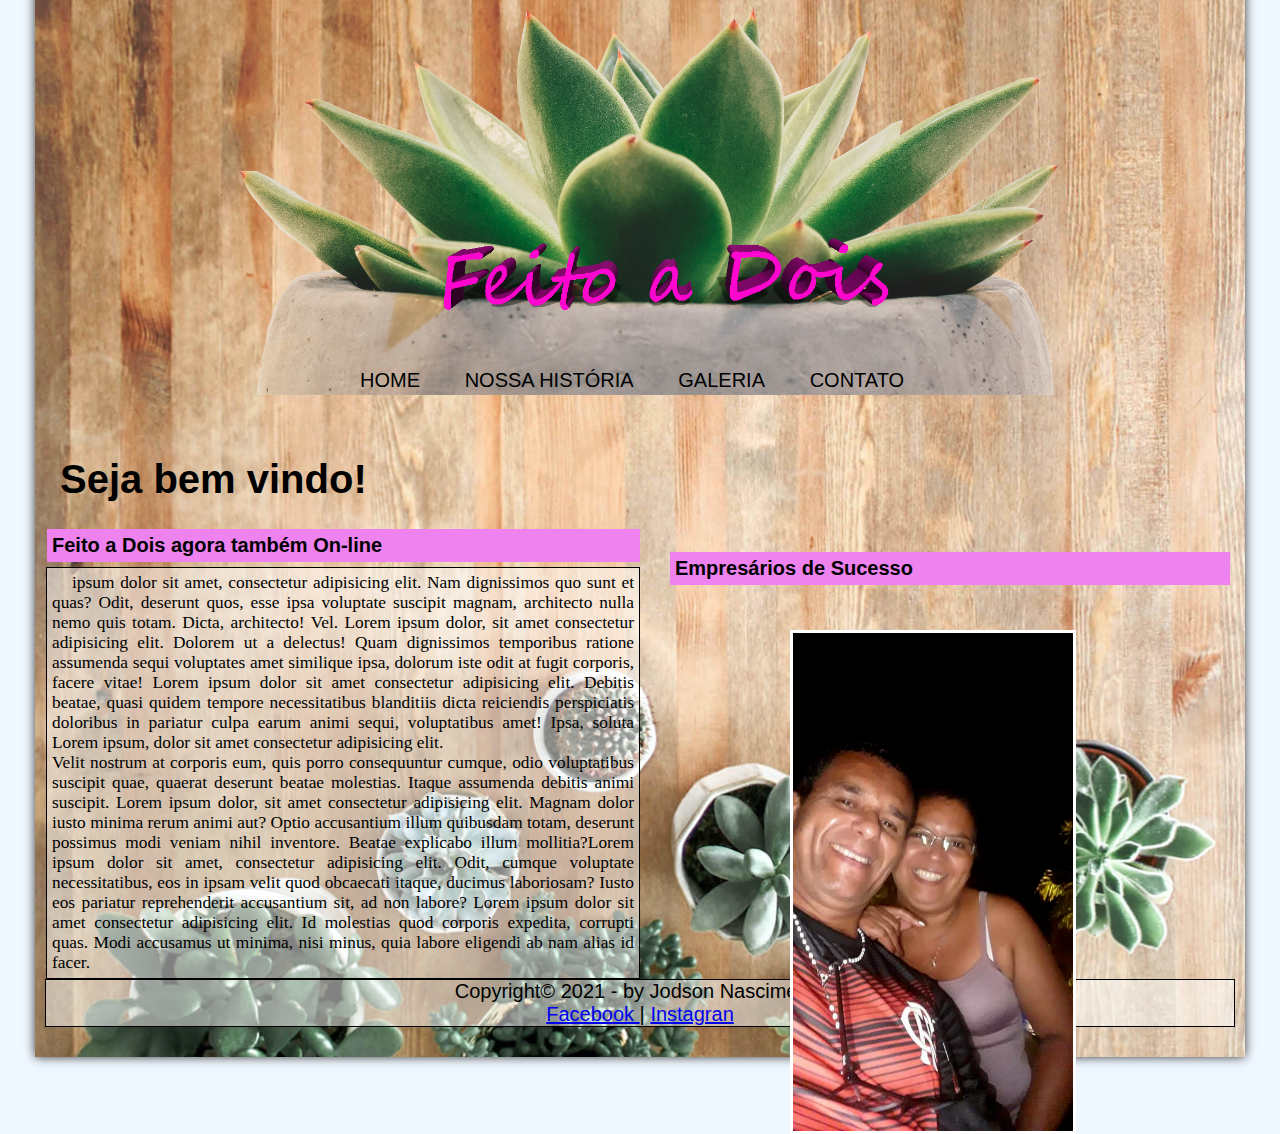
<file: index.html>
<!DOCTYPE html>
<html lang="pt-br">
<head>
    <meta charset="UTF-8">
    <meta http-equiv="X-UA-Compatible" content="IE=edge">
    <meta name="viewport" content="width=device-width, initial-scale=1.0">
    <title>Feito a Dois</title>
    <link rel="stylesheet" type="text/css" href="css/estilo.css" >
    <link href="/favicon.ico.ico" rel="shortcut icon">
</head> 
<body>
<div id="interface">
    <nav id="menu">
    <header id="cabecalho">
        <img id="banner" src="imagens/suculenta-3d.png">
        <ul>
            <li><a href="index.html">Home</a></li>
            <li><a href="historia.html">Nossa História</a></li>
            <li><a href="galeria.html">Galeria</a></li>
            <li><a href="contato.html">Contato</a></li>
        </ul>
    </header>
</nav>

    <section id="corpo">
        <h1>Seja bem vindo!</h1> 
        <h2>Feito a Dois agora também On-line</h2>
        <div id="caixa">
            <p>ipsum dolor sit amet, consectetur adipisicing elit. Nam dignissimos quo sunt et quas? Odit, deserunt quos, esse ipsa voluptate suscipit magnam, architecto nulla nemo quis totam. Dicta, architecto! Vel.    Lorem ipsum dolor, sit amet consectetur adipisicing elit. Dolorem ut a delectus! Quam dignissimos temporibus ratione assumenda sequi voluptates amet similique ipsa, dolorum iste odit at fugit corporis, facere vitae! Lorem ipsum dolor sit amet consectetur adipisicing elit. Debitis beatae, quasi quidem tempore necessitatibus blanditiis dicta reiciendis perspiciatis doloribus in pariatur culpa earum animi sequi, voluptatibus amet! Ipsa, soluta Lorem ipsum, dolor sit amet consectetur adipisicing elit.<br> Velit nostrum at corporis eum, quis porro consequuntur cumque, odio voluptatibus suscipit quae, quaerat deserunt beatae molestias. Itaque assumenda debitis animi suscipit. Lorem ipsum dolor, sit amet consectetur adipisicing elit. Magnam dolor iusto minima rerum animi aut? Optio accusantium illum quibusdam totam, deserunt possimus modi veniam nihil inventore. Beatae explicabo illum mollitia?Lorem ipsum dolor sit amet, consectetur adipisicing elit. Odit, cumque voluptate necessitatibus, eos in ipsam velit quod obcaecati itaque, ducimus laboriosam? Iusto eos pariatur reprehenderit accusantium sit, ad non labore? Lorem ipsum dolor sit amet consectetur adipisicing elit. Id molestias quod corporis expedita, corrupti quas. Modi accusamus ut minima, nisi minus, quia labore eligendi ab nam alias id facer.
            </p>
        </div>
    </section>
    <aside id="lateral">
        <h1>Empresários de Sucesso</h1>
        <img id="senhor" src="imagens/mae-pai.png">
    </aside>

<footer id="rodape"><!--essa é a area do rodape do site por isso a tag footer-->
    <p>Copyright&copy; 2021 - by Jodson Nascimento<br/>
    <a href="http://facebook.com/JodsonJose" target="blank">Facebook </a>|
    <a href="https://www.instagram.com/jodsonjose/" target="blank"> Instagran</a></p>
    </footer>
</div>
</body>
</html>
</file>
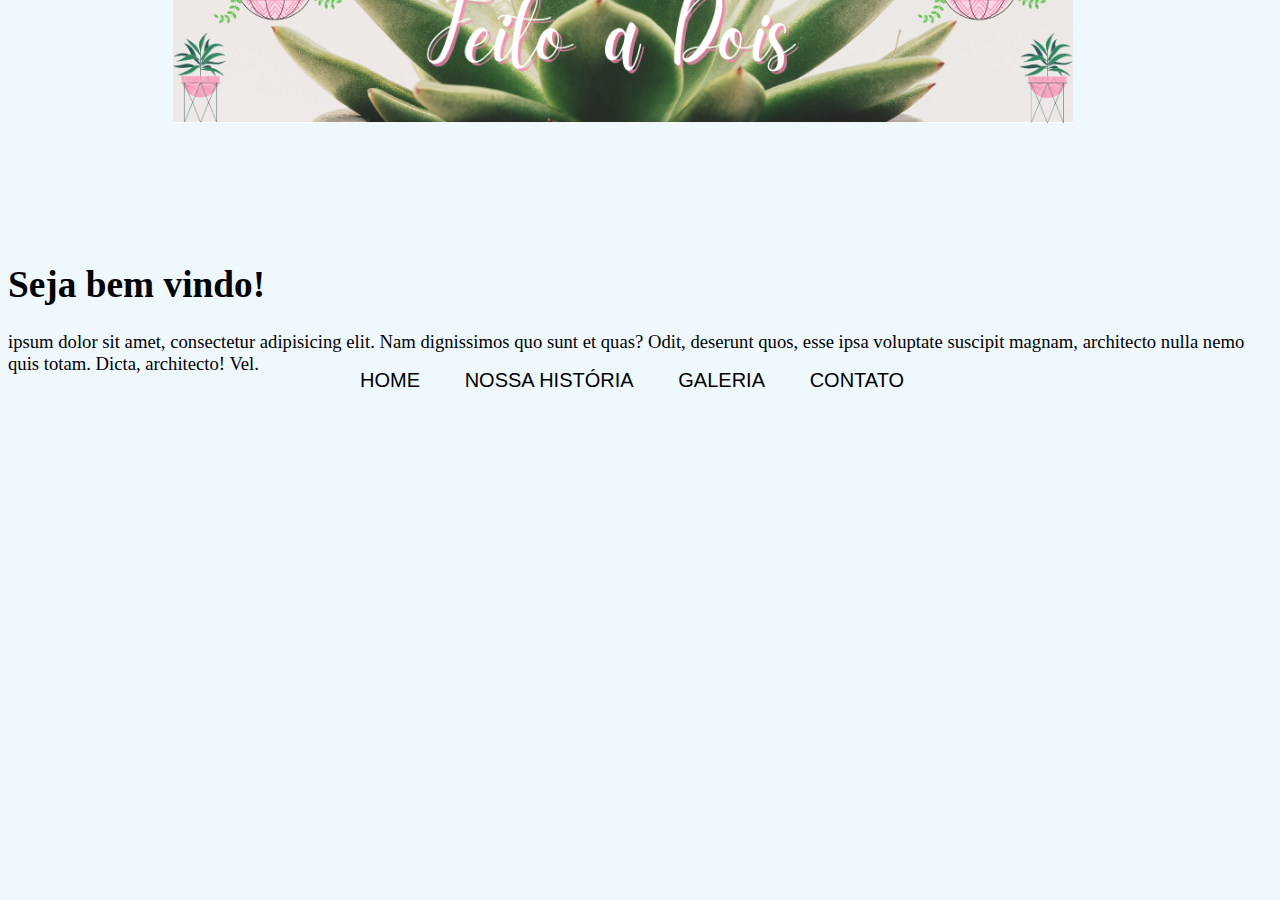
<file: html/index.html>
<!DOCTYPE html>
<html lang="pt-br">
<head>
    <meta charset="UTF-8">
    <meta http-equiv="X-UA-Compatible" content="IE=edge">
    <meta name="viewport" content="width=device-width, initial-scale=1.0">
    <title>Feito a Dois</title>
    <link rel="stylesheet" type="text/css" href="/css/estilo.css" >
    <link href="/favicon.ico.ico" rel="shortcut icon">
</head> 
<body>
    <header id="cabecalho">
        <ul>
            <li><a href="index.html">Home</a></li>
            <li><a href="historia.html">Nossa História</a></li>
            <li><a href="galeria.html">Galeria</a></li>
            <li><a href="contato.html">Contato</a></li>
        </ul>
        <img id="banner" src="/imagens/feito-a-dois.png.png">
    </header>
   
<title>Feito a Dois</title>
<h1>Seja bem vindo!</h1>  
<nav class="corpo">
<h1></h1>
<p>ipsum dolor sit amet, consectetur adipisicing elit. Nam dignissimos quo sunt et quas? Odit, deserunt quos, esse ipsa voluptate suscipit magnam, architecto nulla nemo quis totam. Dicta, architecto! Vel.
</p>
</nav>

</body>
</html>
</file>
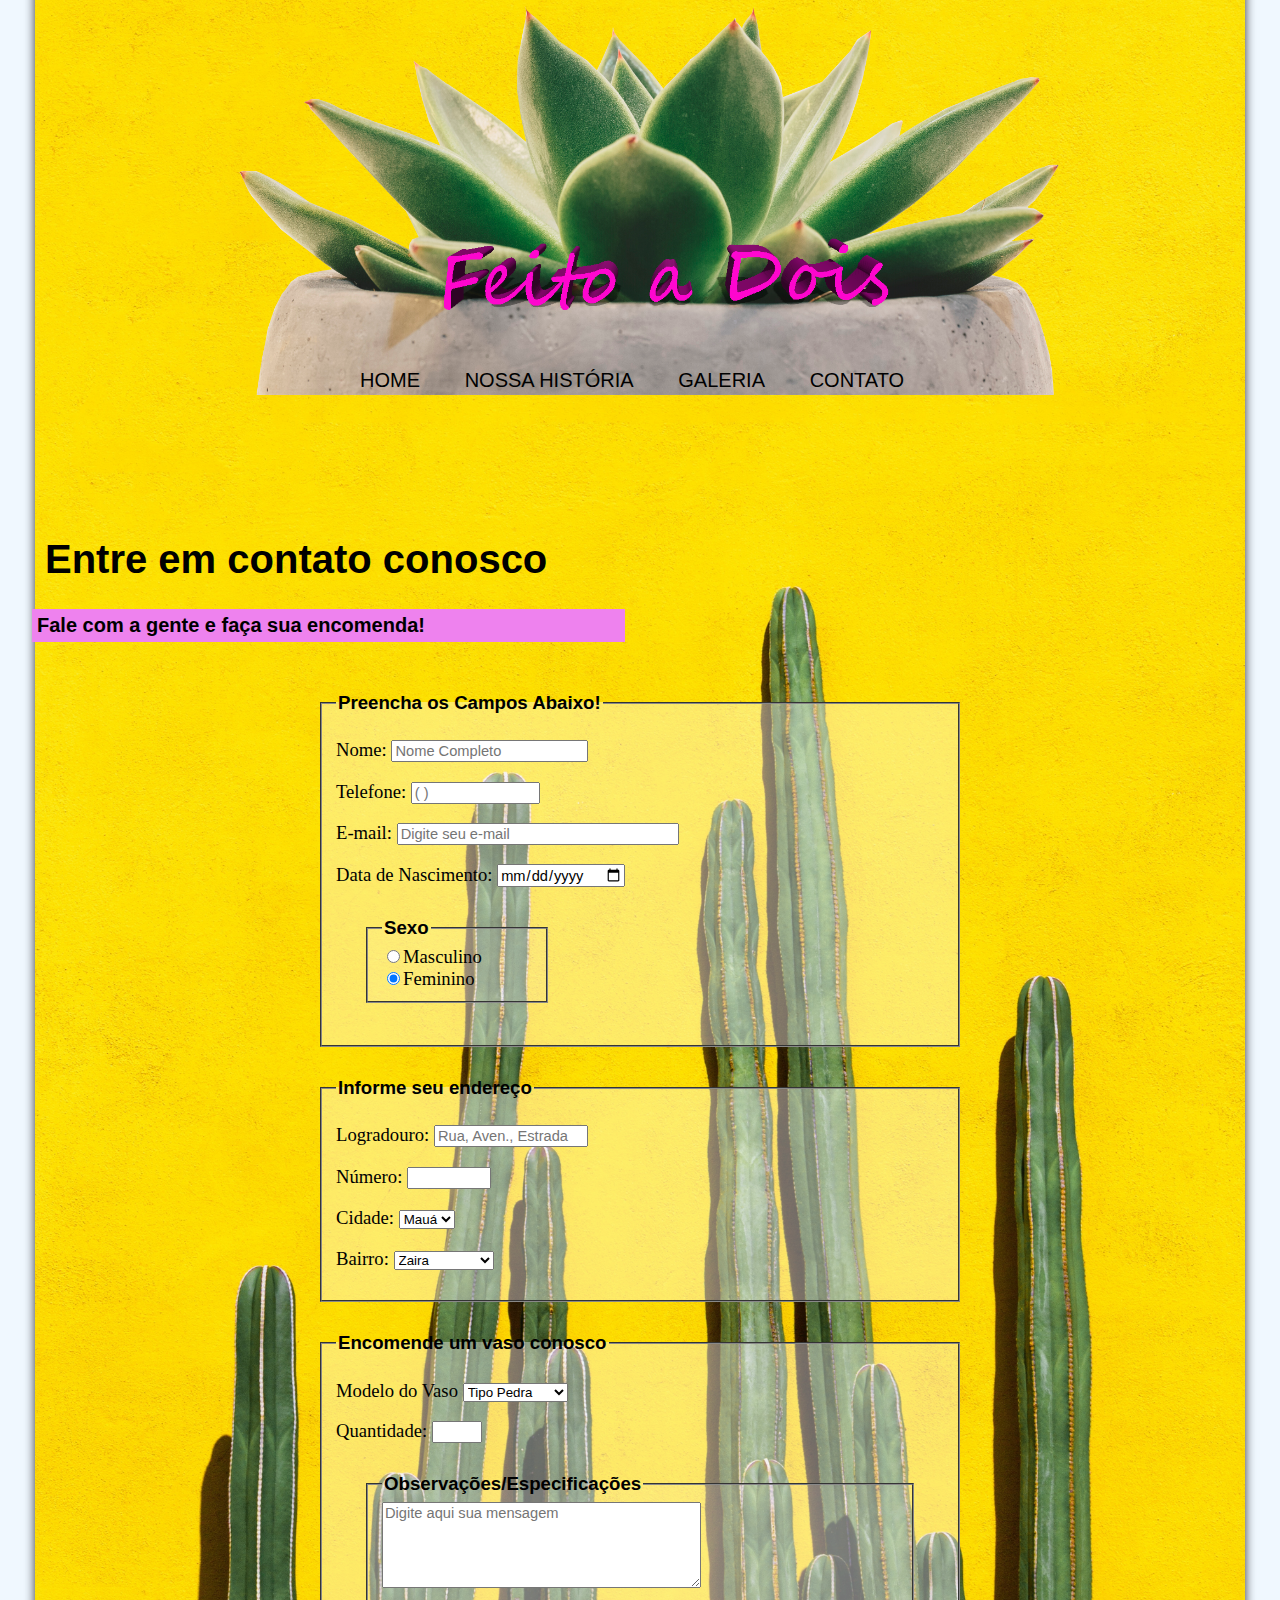
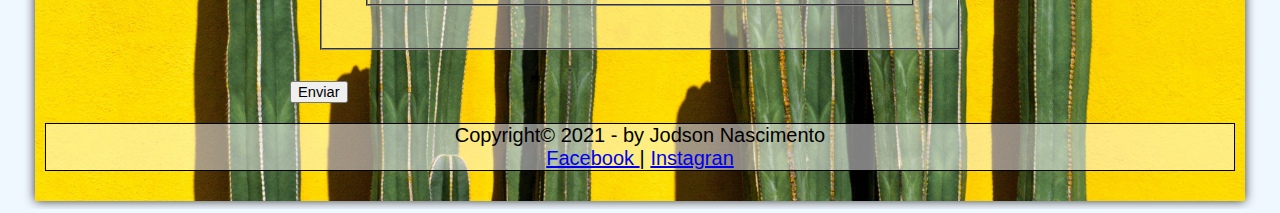
<file: contato.html>
<!DOCTYPE html>
<html lang="pt-br">
<head>
    <meta charset="UTF-8">
    <meta http-equiv="X-UA-Compatible" content="IE=edge">
    <meta name="viewport" content="width=device-width, initial-scale=1.0">
    <title>Feito a Dois</title>
    <link rel="stylesheet" type="text/css" href="css/estilo.css">
    <link rel="stylesheet" type="text/css" href="css/contato.css">
    <link href="/favicon.ico.ico" rel="shortcut icon">
</head> 
<body>
    <div id="interface">
        <nav id="menu">
            <header id="cabecalho">
                <img id="banner" src="imagens/suculenta-3d.png">
                <ul>
                    <li><a href="index.html">Home</a></li>
                    <li><a href="historia.html">Nossa História</a></li>
                    <li><a href="galeria.html">Galeria</a></li>
                    <li><a href="contato.html">Contato</a></li>
                </ul>
            </header>
        </nav>

    <section id="contato">
        <h1>Entre em contato conosco</h1>
        <h2>Fale com a gente e faça sua encomenda!</h2>
    </section>

    <form id="formulario">
            <fieldset id="usuario"><legend>Preencha os Campos Abaixo!</legend>
                <p><label for="cNome">Nome: </label><input type="text" name="tNome" id="cNome" size="20" maxlength="30" placeholder="Nome Completo"></p>
                <p><label for="cTel">Telefone: </label><input type="tel" name="tTel" id="cTel" size="12" maxlength="12" placeholder="( )"></p>
                <p><label for="cMail">E-mail: </label><input type="email" name="tMail" id="cMail" size="30" maxlength="40" placeholder="Digite seu e-mail"></p>
                <p><label for="cData">Data de Nascimento: </label><input type="date" name="tData" id="cData"></p>
                <fieldset id="sexo"><legend>Sexo</legend>
                    <input type="radio" name="tSexo" id="cMasc"><label for="cMasc">Masculino</label><br>
                    <input type="radio" name="tSexo" id="cFem" checked><label for="cFem">Feminino</label></fieldset>
            </fieldset>
            <fieldset id="endereco"><legend>Informe seu endereço</legend>
                <p><label for="cRua">Logradouro: </label><input type="text" name="tRua" id="cRua" size="15" maxlength="80" placeholder="Rua, Aven., Estrada"></p>
                <p><label for="cNum">Número: </label><input type="number" name="tNum" id="cNum" min="1" max="99999"></p>
                <p><label for="cCid">Cidade:</label>
                    <select type="text" name="tCid" id="cCid">
                        <option value="Maua" selected >Mauá</option></select></p>
                <p><label for="cBai">Bairro:</label>
                    <select name="tBai" id="cBai">
                        <option value="Zaira">Zaira</option>
                        <option value="Nova Maua">Nova Mauá</option>
                        <option value="Jardim Maua">Jardim Mauá</option>
                        <option value="Vl.Magini">Vila Magini</option>
                        <option value="Itapeva">Itapeva</option>
                        <option value="Maringa">Maringá</option>
                        <option value="Itapark">Itapark</option>
                    </select></p></fieldset>
            <fieldset id="encomenda"><legend>Encomende um vaso conosco</legend>
                    <p><label for="cMod">Modelo do Vaso</label>
                        <select name="tMod" id="cMod">
                            <option value="Pedra">Tipo Pedra</option>
                            <option value="Madeira">Tipo Madeira</option>
                            <option value="Tecido">Tipo Tecido</option>
                            <option value="Choquito">Tipo Choquito</option>
                            <option value="Bola">Tipo Bolinha</option>
                            <option value="Terrario">Terrario</option>
                            <option value="Outro">Outro...</option>
                        </select></p>
                    <p><label for="cQtd">Quantidade:</label>
                        <input type="number" name="tQtd" id="cQtd" min="0" max="5"><p>
                    <fieldset id="mensagem"><legend>Observações/Especificações</legend><label for="cMen"></label>
                        <textarea name="tMen" id="cMen" cols="35" rows="5" placeholder="Digite aqui sua mensagem"></textarea>
                    </fieldset> 
            </fieldset>
                   
        <input type="button" name="tEnviar" id="enviar" value="Enviar">      
    </form>

    <footer id="rodape">
        <p>Copyright&copy; 2021 - by Jodson Nascimento<br/>
        <a href="http://facebook.com/JodsonJose" target="blank">Facebook </a>|
        <a href="https://www.instagram.com/jodsonjose/" target="blank"> Instagran</a></p>
        </footer>
    </div>
</body>
</html>
</file>
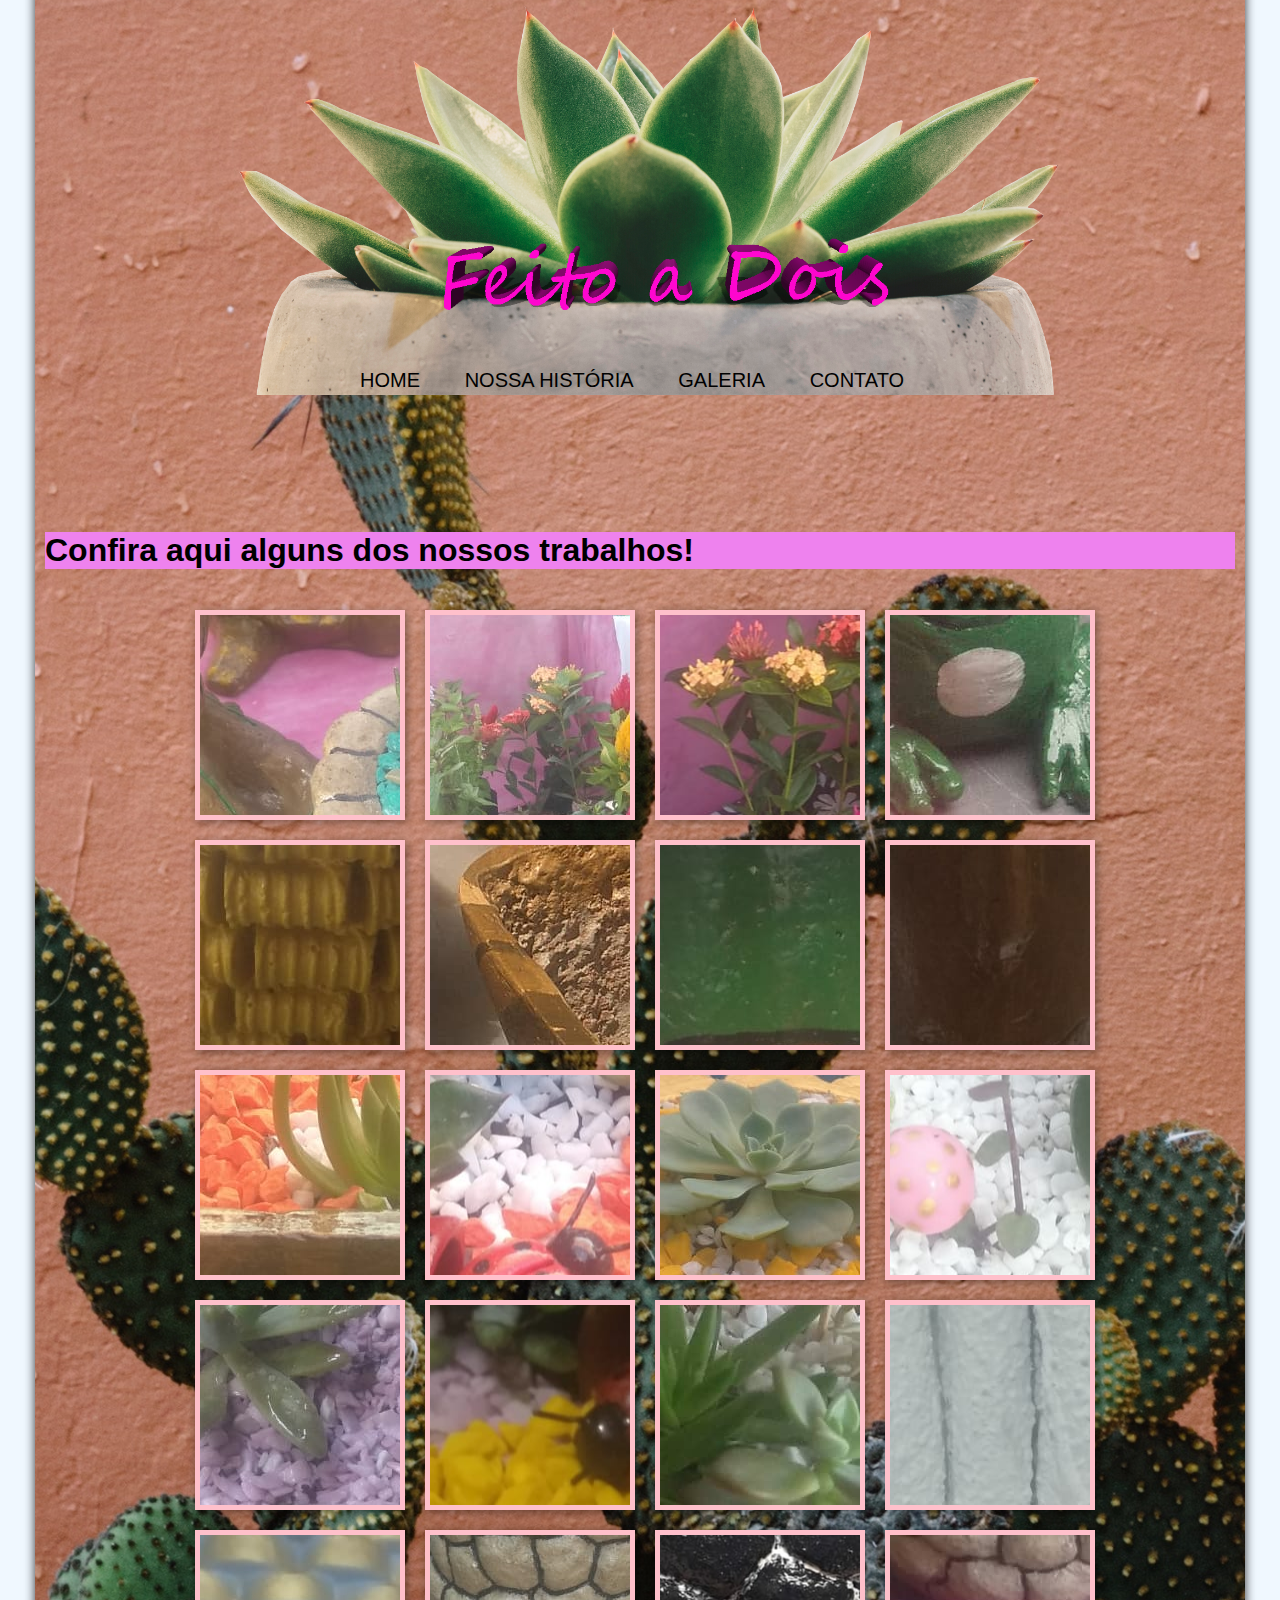
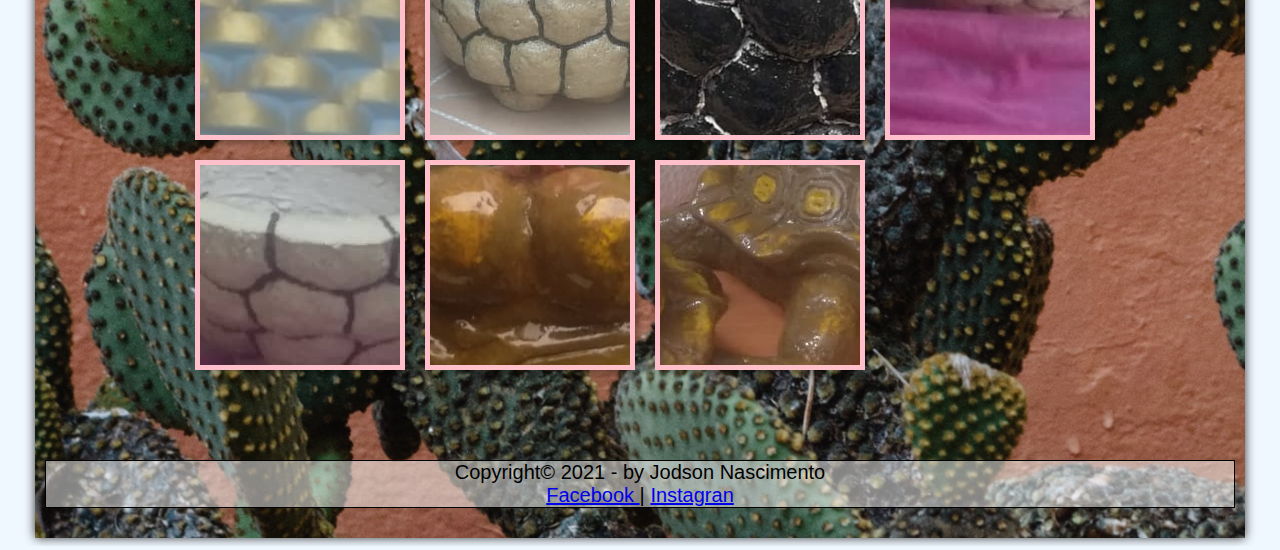
<file: galeria.html>
<!DOCTYPE html>
<html lang="pt-br">
<head>
    <meta charset="UTF-8">
    <meta http-equiv="X-UA-Compatible" content="IE=edge">
    <meta name="viewport" content="width=device-width, initial-scale=1.0">
    <title>Feito a Dois</title>
    <link rel="stylesheet" type="text/css" href="css/estilo.css">
    <link rel="stylesheet" type="text/css" href="css/fotos.css">
    <link href="/favicon.ico.ico" rel="shortcut icon">
</head> 
<body>
    <div id="interface">
        <nav id="menu">
            <header id="cabecalho">
                <img id="banner" src="imagens/suculenta-3d.png">
                <ul>
                    <li><a href="index.html">Home</a></li>
                    <li><a href="historia.html">Nossa História</a></li>
                    <li><a href="galeria.html">Galeria</a></li>
                    <li><a href="contato.html">Contato</a></li>
                </ul>
            </header>
        </nav>
    <div id="texto">
        <h1>Confira aqui alguns dos nossos trabalhos!</h1>
    </div>

<ul id="foto">
    <li id="foto01"><span>Barraca na feira com o Groud</span></li>
    <li id="foto02"><span>Barraca na praça no Zaira</span></li>
    <li id="foto03"><span>Barraca na feira de Sábado</span></li>
    <li id="foto04"><span>Sapos feitos de biscut</span></li>
    <li id="foto05"><span>Vaso de chocolate Amarelo</span></li>
    <li id="foto06"><span>Vasos de chocolate Branco</span></li>
    <li id="foto07"><span>Cogumelo</span></li>
    <li id="foto08"><span>Vaso Groud</span></li>
    <li id="foto09"><span>Mini-Jardim de madeira</span></li>
    <li id="foto10"><span>Mini-Jardim de pedra</span></li>
    <li id="foto11"><span>Mini-Jardim de peças redondas</span></li>
    <li id="foto12"><span>Mini-Jardim com mini-vaso</span></li>
    <li id="foto13"><span>Mini-Jardim suculentas</span></li>
    <li id="foto14"><span>Mini-Jardim de pedra com amarelo</span></li>
    <li id="foto15"><span>Mini-Jardim com peças redondas</span></li>
    <li id="foto16"><span>Vaso de pano grande</span></li>
    <li id="foto17"><span>Vasos de parede</span></li>
    <li id="foto18"><span>Vasos de pedra grandes</span></li>
    <li id="foto19"><span>Vaso de pedra grande preto</span></li>
    <li id="foto20"><span>Vasos de pedra quatro</span></li>
    <li id="foto21"><span>Vaso de pedra três</span></li>
    <li id="foto22"><span>Vaso de tartaruga</span></li>
    <li id="foto23"><span>Vaso de tartaruga três</span></li>
</ul>
    
    
    <footer id="rodape">
        <p>Copyright&copy; 2021 - by Jodson Nascimento<br/>
        <a href="http://facebook.com/JodsonJose" target="blank">Facebook </a>|
        <a href="https://www.instagram.com/jodsonjose/" target="blank"> Instagran</a></p>
        </footer>
    </div>
</body>
</html>
</file>
<file: css/estilo.css>
@charset "UTF-8";
/*Tudo aqui não passa de treinamento simples*/

body{
    font-size: 14pt;
    background-color: aliceblue;
}

div#interface {
    box-shadow: 0px 0px 10px rgba(0, 0, 0, .8);
    padding: 10px;
    width: 1190px;
    margin: -20px auto 0px auto;
    background: url(../imagens/suculenta-mesa.jpg) no-repeat;
    background-size: cover;
    background-position: center center;
    

}
 header#cabecalho ul{
    list-style: none;
    text-transform: uppercase;
    position: absolute;
    left: 300px;
    top: 330px;
}

img#banner {
    position: absolute;
    padding: 0px 0px 0px 300px;
    top: -110px;
    left: -135px;
    width: 900px;
}

header#cabecalho li{
    display: inline-block;
    padding: 5px;
    margin: 15px;
}

header#cabecalho a{
    font-size: 15pt;
    font-family: cursive, sans-serif;
    text-decoration: none;
    color: black;
}

 header#cabecalho a:hover {
    text-decoration:underline;
    color:black;
}

header#cabecalho img{
    position: relative;
}

section p{
    font-family: cursive;
    font-size: 13pt;
    text-align: justify;
    text-indent: 20px;
    margin: 0px;
    padding: 5px 5px 5px 5px;
    display: block;
    box-shadow: black;
    margin-left: -14px;
    border: solid 1px;
    background-color: rgba(255, 255, 255, 0.5);
}
section h1{
    font-size: 30pt;
    font-family: cursive, sans-serif;
    text-align: justify;
}
section h2{
    font-size: 15pt;
    font-family: cursive, sans-serif;
    background-color: violet;
    margin: 5px;
    padding: 5px;
    margin-top: 5px;
    width: 583px;
    margin-left: -13px;
}
section#corpo {
    width: 580px;
    display:block;
    padding-left: 15px;
    float: left;
    margin-top: -80px;
}
aside#lateral{
    width: 570px;
    margin-top: 37px;
    padding-right: 0px;
    display: block;
    float: right;
    margin-left: auto;
}

aside#lateral img{
    width: 280px;
    border: solid white;
    position: absolute;
    margin-left: 125px;
    margin-top: 40px;
}

aside#lateral h1{
    font-size: 15pt;
    font-family: cursive, sans-serif;
    background-color: violet;
    margin: 5px;
    padding: 5px;
    margin-top: 5px;
}

footer#rodape p{
    text-align: center;
    font-family: cursive, sans-serif;
    font-size: 15pt;
    clear: both;
    border: 1px solid black;
    background-color: rgba(255, 255, 255, 0.5);
}
</file>
<file: css/contato.css>
@charset "UTF-8";

div#interface{
    background: url(../imagens/cacto-parede-amarela.jpg) no-repeat;
    background-size: cover;
    background-position: center center;
}

form {
    width: 700px;
    margin: auto;
    margin-top: 50px;
}

input, textarea{
    font-family: cursive, sans-serif;
    font-weight: normal;
    font-size: 11pt;
}

input:hover, textarea:hover{
    background-color: #ddd;
}

legend{
    color: black;
    font-size: 14pt;
    font-family: cursive,sans-serif;
    font-weight: bold;
}

fieldset#usuario legend{
    margin-left: ;
}

fieldset{
    border-color:#888;
    margin: 30px;
    background-color:rgba(255, 255, 255, .4);
}

fieldset#sexo{
    width: 150px;
    background-color: rgba(255, 255, 255, .1);
}

fieldset#mensagem{
    background-color: rgba(255, 255, 255, .1);
}
</file>
<file: css/fotos.css>
@charset "UTF-8";

div#interface{
    background: url(../imagens/cacto-parede.jpg) no-repeat;
    background-size: cover;
    background-position: center center;
}

div#texto{
    font-size: 12pt;
    font-family: cursive, sans-serif;
    background-color: violet;
    text-align: justify;
}

ul#foto{
    list-style-type: none;
    width: 1000px;
    margin: 0 auto;
    margin-right: -10px;
    margin-top: -50px;
    padding: 60px;
    overflow: hidden;
}

ul#foto li{
    float: left;
    width: 200px;
    height: 200px;
    margin: 10px;
    border: 5px solid pink;
    background-color: pink;
    box-shadow: 2px 2px 9px rgba(0,0,0, .4);
}

ul#foto li span{
    opacity: 0;
    color: #000;
    text-shadow: #000000;
    font-size: 12pt;
    line-height: 370px;
    padding: 1px;
}
ul#foto li:hover span{
    opacity: 1;
}

ul#foto li:hover{
    transform: scale(1.5);
}

ul#foto li#foto01{
    background: url(../imagens/barraca-groud.jpeg) no-repeat;
    background-position: 50% 50%;
    background-size: 960px 1280px;
    background-color: #fff;
}

ul#foto li#foto01:hover{
    background-position: 0px 0px;
    background-size: 200px 200px;
}

ul#foto li#foto02{
    background: url(../imagens/barraca-praca.jpeg);
    background-position: 50% 50%;
    background-size: 960px 1280px;
    background-color: #fff;
}

ul#foto li#foto02:hover{
    background-position: 0px 0px;
    background-size: 200px 200px;
}

ul#foto li#foto03{
    background: url(../imagens/barraca-feira.jpeg);
    background-position: 50% 50%;
    background-size: 1263px 1280px;
    background-color: #fff;
}

ul#foto li#foto03:hover{
    background-position: 0px 0px;
    background-size: 200px 200px;
}

ul#foto li#foto04{
    background: url(../imagens/sapo-verde-rosa.jpeg);
    background-position: 50% 50%;
    background-size: 1080px 1080px;
    background-color: #fff;
}

ul#foto li#foto04:hover{
    background-position: 0px 0px;
    background-size: 200px 200px;
}

ul#foto li#foto05{
    background: url(../imagens/vaso-chocolate.jpeg);
    background-position: 50% 50%;
    background-size: 960px 1280px;
    background-color: #fff;
}

ul#foto li#foto05:hover{
    background-position: 0px 0px;
    background-size: 200px 200px;
}

ul#foto li#foto06{
    background: url(../imagens/vaso-chocolate-madeira.jpeg);
    background-position: 50% 50%;
    background-size: 1080px 1080px;
    background-color: #fff;
}

ul#foto li#foto06:hover{
    background-position: 0px 0px;
    background-size: 200px 200px;
}

ul#foto li#foto07{
    background: url(../imagens/vaso-cogumelo.jpeg);
    background-position: 50% 50%;
    background-size: 1280px 1056px;
    background-color: #fff;
}

ul#foto li#foto07:hover{
    background-position: 0px 0px;
    background-size: 200px 200px;
}

ul#foto li#foto08{
    background: url(../imagens/vaso-groud.jpeg);
    background-position: 50% 50%;
    background-size: 920px 1280px;
    background-color: #fff;
}

ul#foto li#foto08:hover{
    background-position: 0px 0px;
    background-size: 200px 200px;
}

ul#foto li#foto09{
    background: url(../imagens/vaso-mini-jardim-1.jpeg);
    background-position: 50% 50%;
    background-size: 1280px 1000px;
    background-color: #fff;
}

ul#foto li#foto09:hover{
    background-position: 0px 0px;
    background-size: 200px 200px;
}

ul#foto li#foto10{
    background: url(../imagens/vaso-mini-jardim-2.jpeg);
    background-position: 50% 50%;
    background-size: 1280px 1203px;
    background-color: #fff;
}

ul#foto li#foto10:hover{
    background-position: 0px 0px;
    background-size: 200px 200px;
}

ul#foto li#foto11{
    background: url(../imagens/vaso-mini-jardim-4.jpeg);
    background-position: 50% 50%;
    background-size: 960px 1280px;
    background-color: #fff;
}

ul#foto li#foto11:hover{
    background-position: 0px 0px;
    background-size: 200px 200px;
}

ul#foto li#foto12{
    background: url(../imagens/vaso-mini-jardim-5.jpeg);
    background-position: 50% 50%;
    background-size: 1280px 1103px;
    background-color: #fff;
}

ul#foto li#foto12:hover{
    background-position: 0px 0px;
    background-size: 200px 200px;
}

ul#foto li#foto13{
    background: url(../imagens/vaso-mini-jardim-6.jpeg);
    background-position: 50% 50%;
    background-size: 960px 1280px;
    background-color: #fff;
}

ul#foto li#foto13:hover{
    background-position: 0px 0px;
    background-size: 200px 200px;
}

ul#foto li#foto14{
    background: url(../imagens/vaso-mini-jardim-7.jpeg);
    background-position: 50% 50%;
    background-size: 1280px 1077px;
    background-color: #fff;
}

ul#foto li#foto14:hover{
    background-position: 0px 0px;
    background-size: 200px 200px;
}

ul#foto li#foto15{
    background: url(../imagens/vaso-min-jardim-3.jpeg);
    background-position: 50% 50%;
    background-size: 1080px 1080px;
    background-color: #fff;
}

ul#foto li#foto15:hover{
    background-position: 0px 0px;
    background-size: 200px 200px;
}

ul#foto li#foto16{
    background: url(../imagens/vaso-pano.jpeg);
    background-position: 50% 50%;
    background-size: 960px 1280px;
    background-color: #fff;
}

ul#foto li#foto16:hover{
    background-position: 0px 0px;
    background-size: 200px 200px;
}

ul#foto li#foto17{
    background: url(../imagens/vaso-parede.jpeg);
    background-position: 50% 50%;
    background-size: 960px 1280px;
    background-color: #fff;
}

ul#foto li#foto17:hover{
    background-position: 0px 0px;
    background-size: 200px 200px;
}

ul#foto li#foto18{
    background: url(../imagens/vaso-pedra-grande.jpeg);
    background-position: 50% 50%;
    background-size: 1280px 960px;
    background-color: #fff;
}

ul#foto li#foto18:hover{
    background-position: 0px 0px;
    background-size: 200px 200px;
}

ul#foto li#foto19{
    background: url(../imagens/vaso-pedra-preto.jpeg);
    background-position: 50% 50%;
    background-size: 581px 581px;
    background-color: #fff;
}

ul#foto li#foto19:hover{
    background-position: 0px 0px;
    background-size: 200px 200px;
}

ul#foto li#foto20{
    background: url(../imagens/vaso-pedra-quatro.jpeg);
    background-position: 50% 50%;
    background-size: 1080px 1080px;
    background-color: #fff;
}

ul#foto li#foto20:hover{
    background-position: 0px 0px;
    background-size: 200px 200px;
}

ul#foto li#foto21{
    background: url(../imagens/vaso-pedra-tres.jpeg);
    background-position: 50% 50%;
    background-size: 1080px 1080px;
    background-color: #fff;
}

ul#foto li#foto21:hover{
    background-position: 0px 0px;
    background-size: 200px 200px;
}

ul#foto li#foto22{
    background: url(../imagens/vaso-tartaruga.jpeg);
    background-position: 50% 50%;
    background-size: 1280px 1191px;
    background-color: #fff;
}

ul#foto li#foto22:hover{
    background-position: 0px 0px;
    background-size: 200px 200px;
}

ul#foto li#foto23{
    background: url(../imagens/vaso-tartaruga-tres.jpeg);
    background-position: 50% 50%;
    background-size: 1280px 960px;
    background-color: #fff;
}

ul#foto li#foto23:hover{
    background-position: 0px 0px;
    background-size: 200px 200px;
}
</file>
